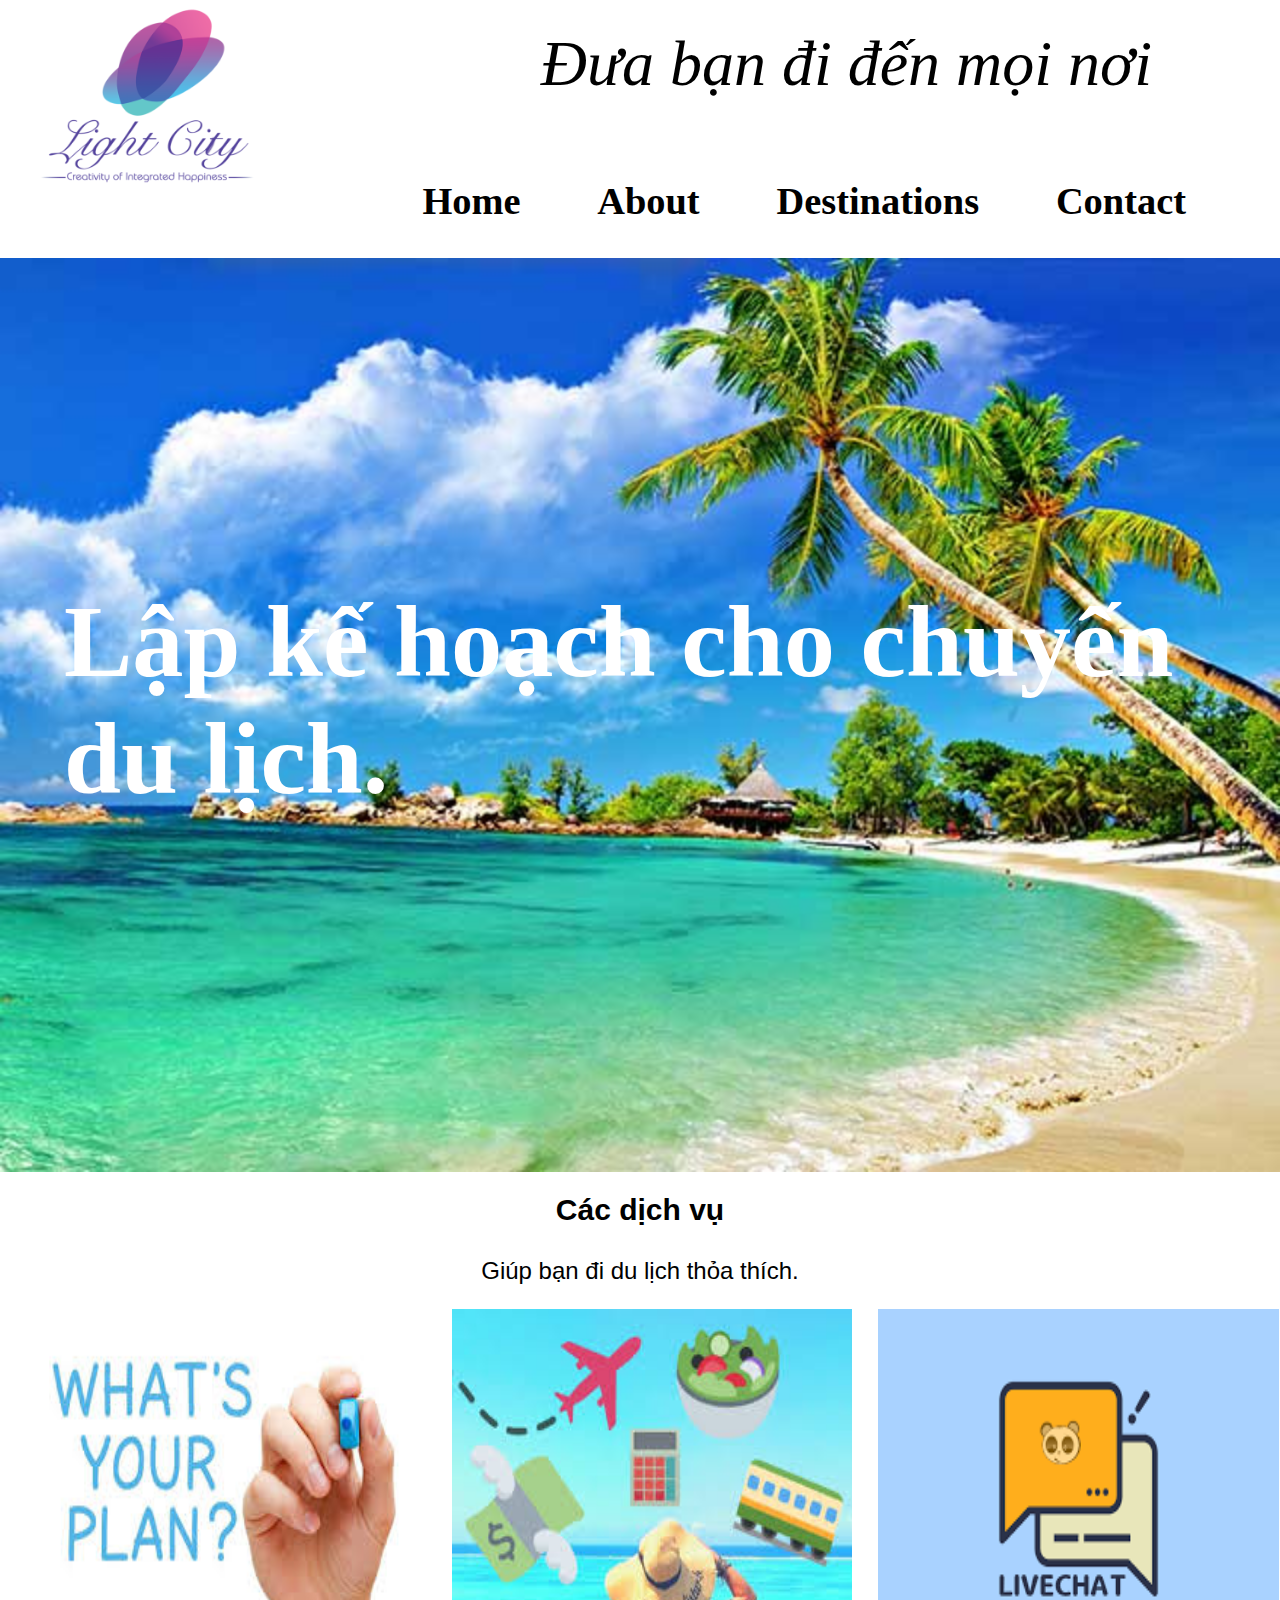
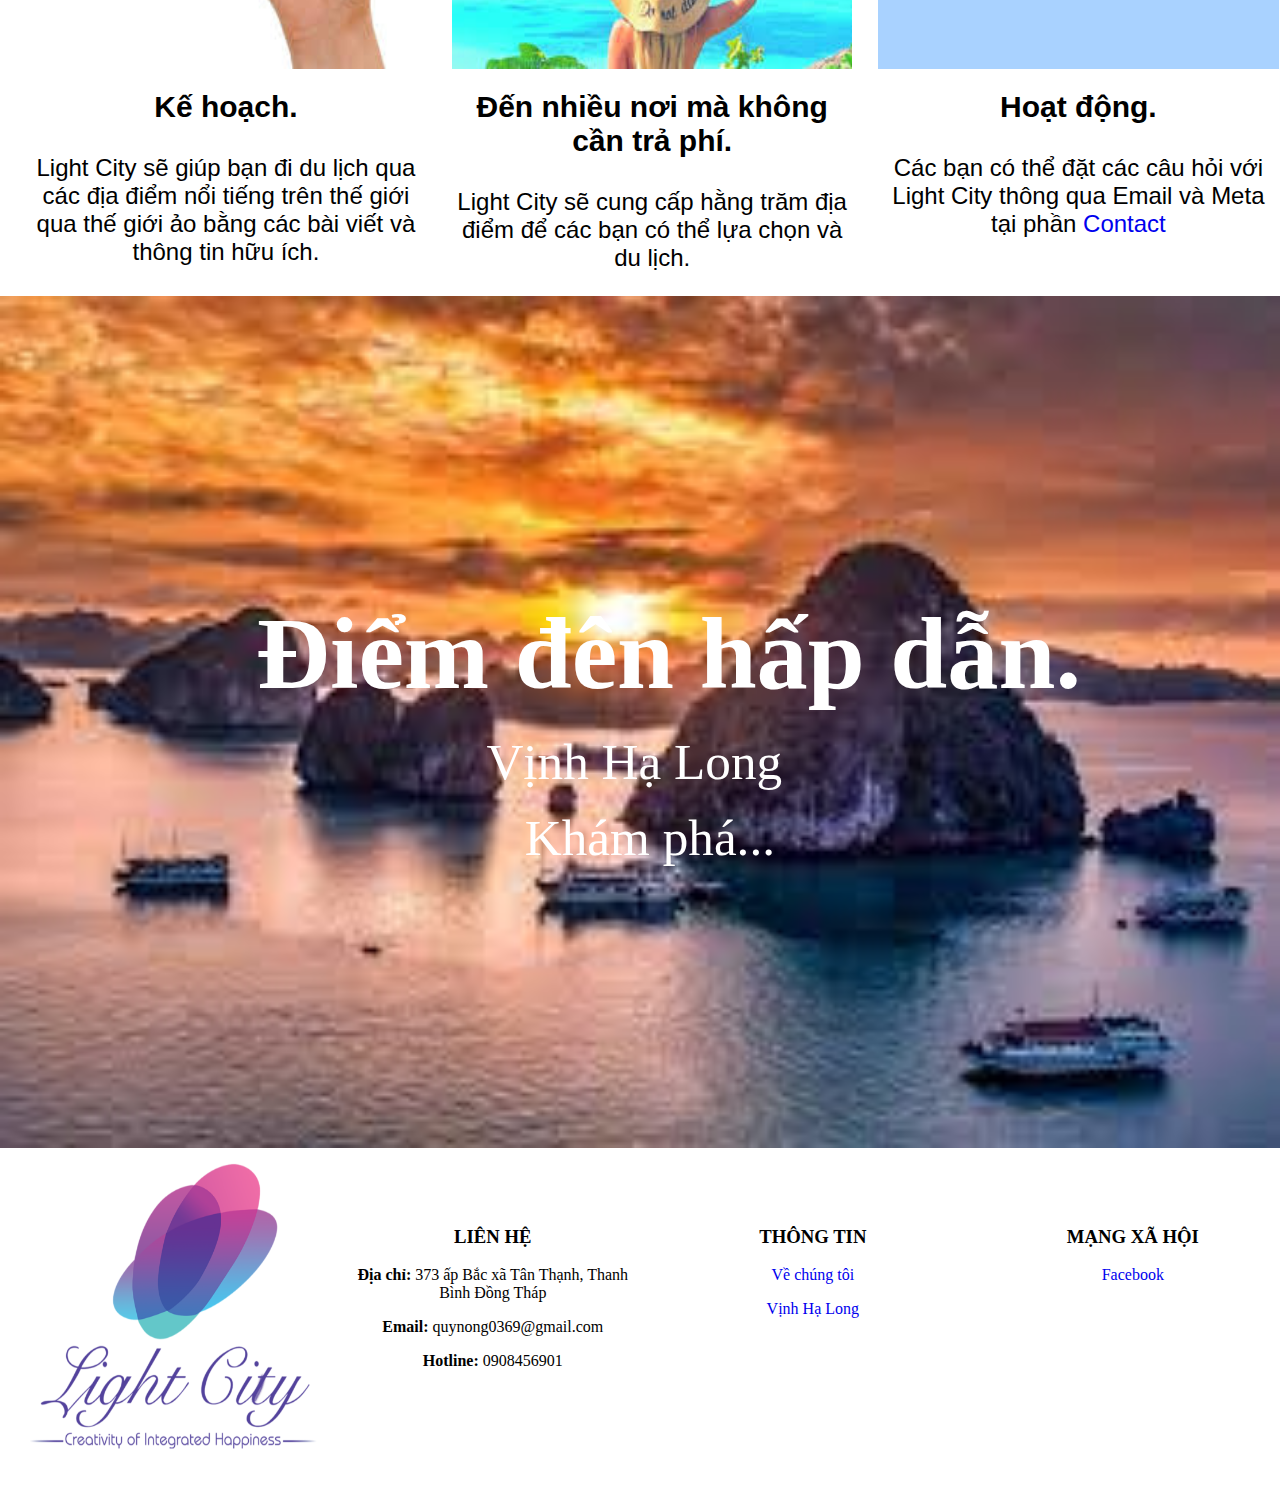
<file: index.html>
<! DOCTYPE html>
	<html>

	<head>
		<meta name="viewport" content="width=device-width, initial-scale=1.0">
		<meta name="robots" content="follow, index">
		<meta name="googlebot" content="noindex">
		<meta property=”og:locale” content=”vi_VN” />
		<meta name="Du lịch" content="Làm cách nào để du lịch mùa covid? Một cách du lịch mới thời covid thông qua các bài dẫn và giới thiệu vô cùng đặc biệt.">
		<meta name="google-site-verification" content="J0bXh6ZEHt2dOrxmXsUJlKxfaGA5GnwCil8Lu2T3VeE" />
		<title>Du lịch đặt biệt thời covid</title>
		<link href="https://fonts.googleapis.com/css2?family=Lato:wght@400;700&display=swap" rel="stylesheet">
		<script src="https://ajax.googleapis.com/ajax/libs/jquery/3.4.1/jquery.min.js"></script>
		<script src="https://maxcdn.bootstrapcdn.com/bootstrap/3.4.1/js/bootstrap.min.js"></script>
		
		<link rel="stylesheet" type="text/css" href="./mobile.css">
		<link rel="stylesheet" type="text/css" href="./tablets.css">
		<link rel="stylesheet" type="text/css" href="./destop.css">
		
		<script src="https://code.jquery.com/jquery-3.6.0.js"
			integrity="sha256-H+K7U5CnXl1h5ywQfKtSj8PCmoN9aaq30gDh27Xc0jk=" crossorigin="anonymous"></script>
		<link rel="stylesheet" href="https://cdnjs.cloudflare.com/ajax/libs/font-awesome/6.0.0-beta3/css/all.min.css"
			integrity="sha512-Fo3rlrZj/k7ujTnHg4CGR2D7kSs0v4LLanw2qksYuRlEzO+tcaEPQogQ0KaoGN26/zrn20ImR1DfuLWnOo7aBA=="
			crossorigin="anonymous" referrerpolicy="no-referrer" />
		<link rel="preconnect" href="https://fonts.googleapis.com">
		<link rel="preconnect" href="https://fonts.gstatic.com" crossorigin>
		<script>
			(function (h, o, t, j, a, r) {
				h.hj = h.hj || function () { (h.hj.q = h.hj.q || []).push(arguments) };
				h._hjSettings = { hjid: 2736429, hjsv: 6 };
				a = o.getElementsByTagName('head')[0];
				r = o.createElement('script'); r.async = 1;
				r.src = t + h._hjSettings.hjid + j + h._hjSettings.hjsv;
				a.appendChild(r);
			})(window, document, 'https://static.hotjar.com/c/hotjar-', '.js?sv=');
		</script>
		<script>
			$(document).ready(function () {
				$('#icon').click(function () {
					$('nav').slideToggle();
				});
			})
		</script>
		<meta charset="UTF-8">
	</head>
	
	<body>
		<div id="blog">
			<header id="logo">				
					<a href="#">
						<img src="./Logo.png">
			    	</a>	
					<p><i>Đưa bạn đi đến mọi nơi</i></p>			
			</header>
			<div id="icon">
				<i class="fas fa-bars"></i>
			</div>
			<nav>				
				<div class="menu">
					<ul id="main-menu">
						<li><a href="#">Home</a></li>
						<li><a href="./about.html">About</a></li>
						<li><a href="./Destinations.html">Destinations</a></li>
						<li><a href="./Contact.html">Contact</a></li>
					</ul>
				</div>
			</nav>
		</div>
		<div id="banner">
			<img src="du-lich-he-kham-pha-bien-dep-nhat-viet-nam.jpg">
			<h1>Lập kế hoạch cho chuyến du lịch.</h1>
		</div>
		<div id="main">
			<h3>Các dịch vụ</h3>
			<p>Giúp bạn đi du lịch thỏa thích.</p>
			<div id="img" class="row">
				<div class="col-sm-12 col-md-6 col-lg-4 box">
					<div>
						<img src="plan.jpg" alt="" />
						<h3>Kế hoạch.</h3>
						<p>Light City sẽ giúp bạn đi du lịch qua các địa điểm nổi tiếng trên thế giới qua thế giới ảo
							bằng các bài viết và thông tin hữu ích.</p>
					</div>
				</div>
				<div class="col-sm-12 col-md-6 col-lg-4 box">
					<div>
						<img src="du-lich.jpg" alt="" />
						<h3>Đến nhiều nơi mà không cần trả phí.</h3>
						<p>Light City sẽ cung cấp hằng trăm địa điểm để các bạn có thể lựa chọn và du lịch.</p>
					</div>
				</div>
				<div class="col-sm-12 col-md-6 col-lg-4 box">
					<div>
						<img src="./chat.png" alt="" />
						<h3>Hoạt động.</h3>
						<p>Các bạn có thể đặt các câu hỏi với Light City thông qua Email và Meta tại phần <a href="./Contact.html">Contact</a></p>
					</div>
				</div>
			</div>
		</div>
		<div id="point">
			<img src="./vinh-ha-long.jpg">
			<h1>Điểm đên hấp dẫn.</h1>
			<p>Vịnh Hạ Long</p>
			<a href="./Destinations.html">Khám phá...</a>
		</div>
		<div class="row">
			<div class="col-sm-12 col-md-6 col-lg-3 box contact">
				<img src="./Logo.png"
				alt="" />
			</div>
			<div class="col-sm-12 col-md-6 col-lg-3 box contact">
				<h3>LIÊN HỆ</h3>
				<p><b>Địa chỉ: </b>373 ấp Bắc xã Tân Thạnh, Thanh Bình Đồng Tháp</p>
				<p><b>Email: </b>quynong0369@gmail.com</p>
				<p><b>Hotline: </b><u>0908456901</u></p>
			</div>
			<div class="col-sm-12 col-md-6 col-lg-3 box contact">
				<h3>THÔNG TIN</h3>
				
					<p><a href="./about.html">Về chúng tôi</a></p>
					<p><a href="./Destinations.html">Vịnh Hạ Long</a><?p>
				
			</div>
			<div class="col-sm-12 col-md-6 col-lg-3 box contact">
				<h3>MẠNG XÃ HỘI</h3>
				<p><a href="./https://www.facebook.com/Quynong.211020/">Facebook</a></p>
				
				
			</div>
		</div>
   
	</body>

	</html>
</file>
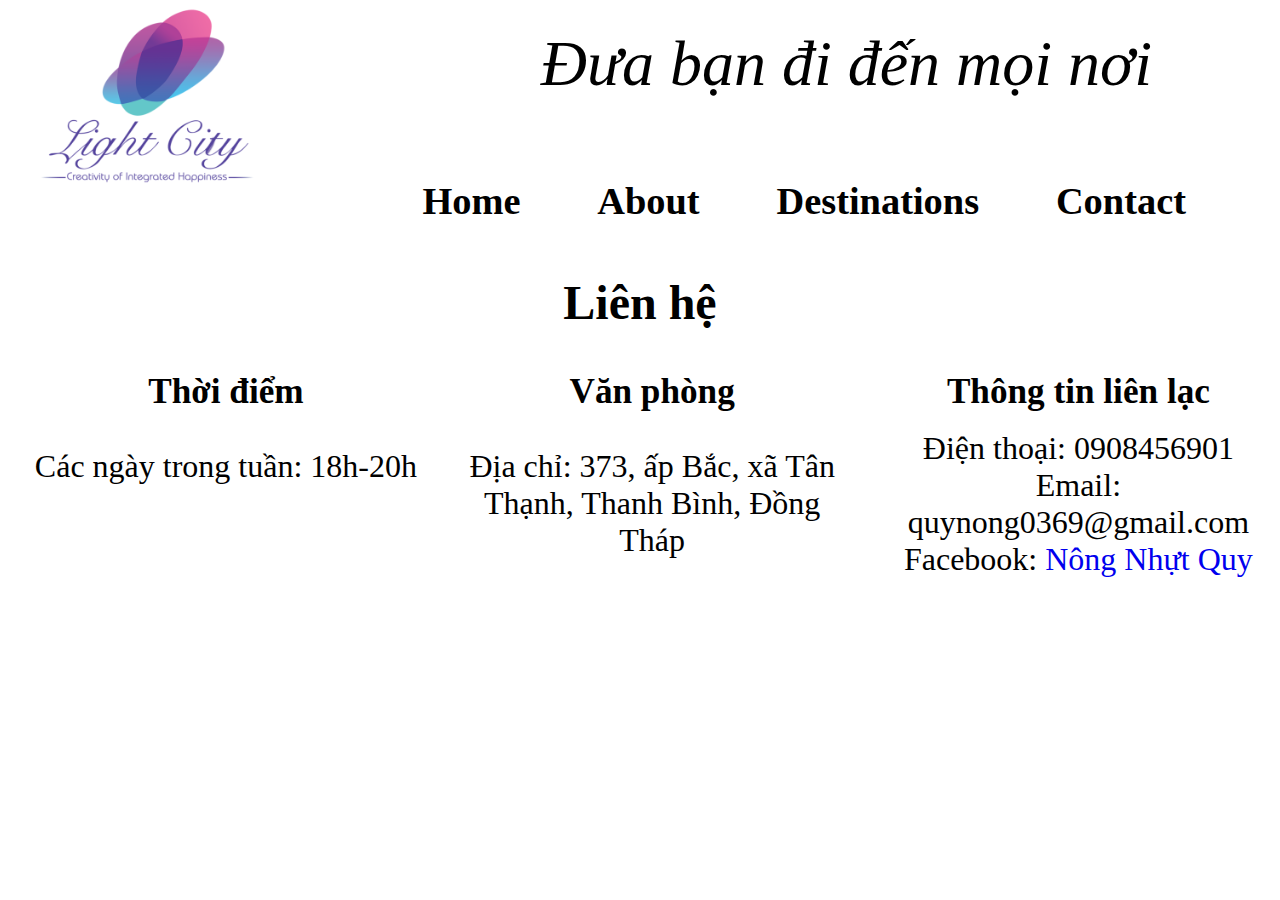
<file: Contact.html>
<! DOCTYPE html>
	<html>

	<head>
		<meta name="viewport" content="width=device-width, initial-scale=1.0">
		<title>Du lịch đặt biệt thời covid</title>
		<link href="https://fonts.googleapis.com/css2?family=Lato:wght@400;700&display=swap" rel="stylesheet">
		<script src="https://ajax.googleapis.com/ajax/libs/jquery/3.4.1/jquery.min.js"></script>
		<script src="https://maxcdn.bootstrapcdn.com/bootstrap/3.4.1/js/bootstrap.min.js"></script>
		<link rel="stylesheet" type="text/css" href="./mobile.css">
		<link rel="stylesheet" type="text/css" href="./contact.css">
		<link rel="stylesheet" type="text/css" href="./destop.css">
		<script src="https://code.jquery.com/jquery-3.6.0.js"
			integrity="sha256-H+K7U5CnXl1h5ywQfKtSj8PCmoN9aaq30gDh27Xc0jk=" crossorigin="anonymous"></script>
		<link rel="stylesheet" href="https://cdnjs.cloudflare.com/ajax/libs/font-awesome/6.0.0-beta3/css/all.min.css"
			integrity="sha512-Fo3rlrZj/k7ujTnHg4CGR2D7kSs0v4LLanw2qksYuRlEzO+tcaEPQogQ0KaoGN26/zrn20ImR1DfuLWnOo7aBA=="
			crossorigin="anonymous" referrerpolicy="no-referrer" />
		<link rel="preconnect" href="https://fonts.googleapis.com">
		<link rel="preconnect" href="https://fonts.gstatic.com" crossorigin>
		<script>
			$(document).ready(function () {
				$('#icon').click(function () {
					$('nav').slideToggle();
				});
			})
		</script>
		<meta charset="UTF-8">
	</head>

	<body>
		<div id="blog">
			<header id="logo">				
					<a href="#">
						<img src="./Logo.png">
			    	</a>	
					<p><i>Đưa bạn đi đến mọi nơi</i></p>			
			</header>
			<div id="icon">
				<i class="fas fa-bars"></i>
			</div>
			<nav>				
				<div class="menu">
					<ul id="main-menu">
					<li><a href="./index.html">Home</a></li>
					<li><a href="./about.html">About</a></li>
					<li><a href="./Destinations.html">Destinations</a></li>
					<li><a href="#">Contact</a></li>
				</ul>
			    </div>
		</div>
		<h1>Liên hệ</h1>
		<div class="col-sm-12 col-md-6 col-lg-4 box">
			<div>
				<h3>Thời điểm</h3>
				<p>Các ngày trong tuần: 18h-20h</p>
			</div>
		</div>
		<div class="col-sm-12 col-md-6 col-lg-4 box">
			<div>
				<h3>Văn phòng</h3>
				<p>Địa chỉ: 373, ấp Bắc, xã Tân Thạnh, Thanh Bình, Đồng Tháp</p>
			</div>
		</div>
		<div class="col-sm-12 col-md-6 col-lg-4 box">
			<div id="div3">
				<h3>Thông tin liên lạc</h3>
				<p>Điện thoại: 0908456901</p>
				<p>Email: quynong0369@gmail.com</p>
				<p>Facebook: <a href="https://www.facebook.com/Quynong.211020/">Nông Nhựt Quy</a></p>
			</div>
		</div>
	</body>

	</html>
</file>
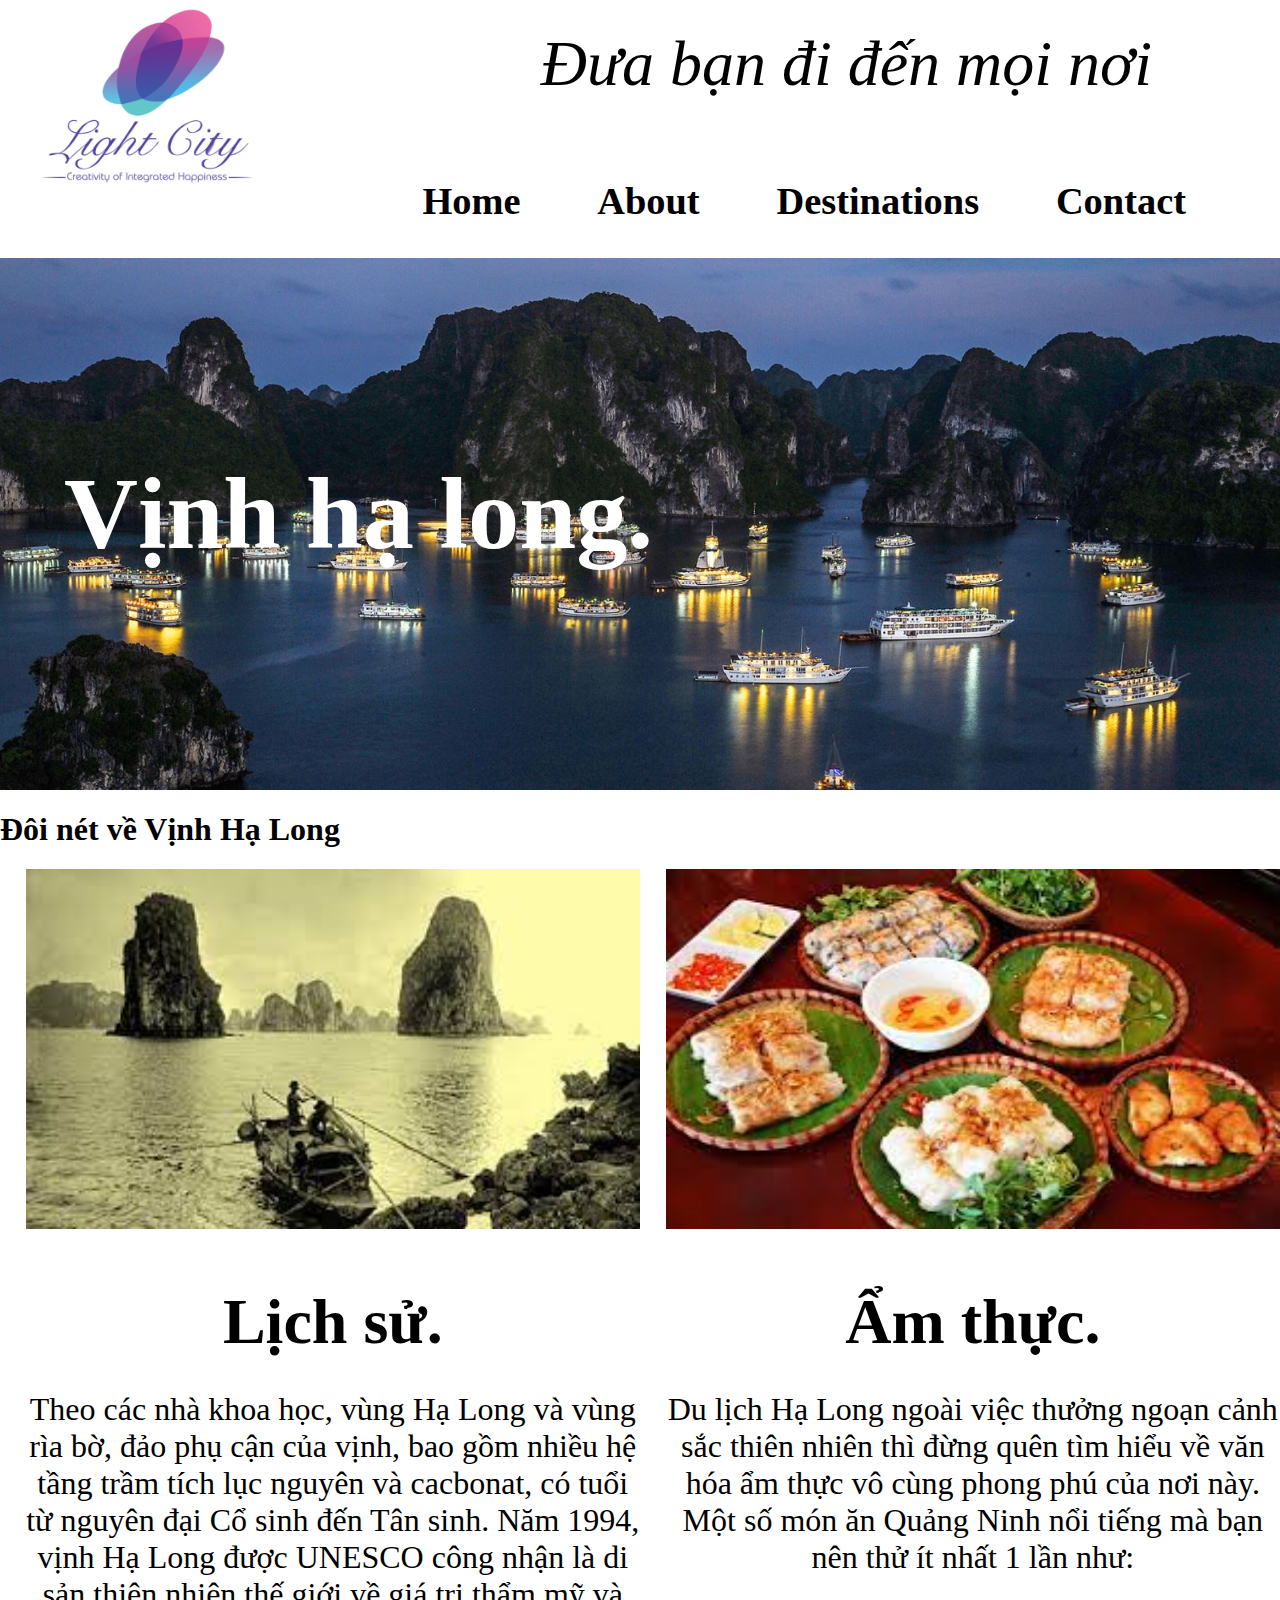
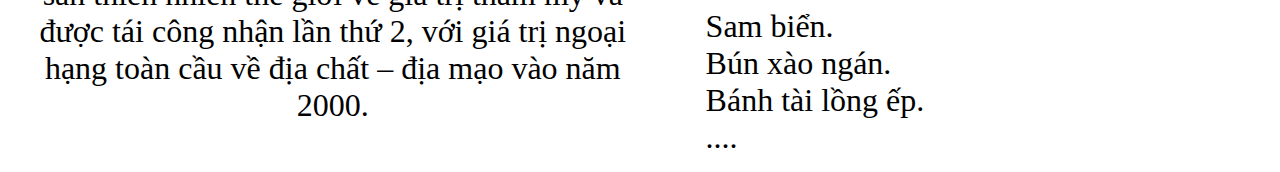
<file: Destinations.html>
<! DOCTYPE html>
	<html>

	<head>
		<meta name="viewport" content="width=device-width, initial-scale=1.0">
		<title>Du lịch đặt biệt thời covid</title>
		<link href="https://fonts.googleapis.com/css2?family=Lato:wght@400;700&display=swap" rel="stylesheet">
		<script src="https://ajax.googleapis.com/ajax/libs/jquery/3.4.1/jquery.min.js"></script>
		<script src="https://maxcdn.bootstrapcdn.com/bootstrap/3.4.1/js/bootstrap.min.js"></script>
		<link rel="stylesheet" type="text/css" href="./mobile.css">
		<link rel="stylesheet" type="text/css" href="./Destinations.css">
		<link rel="stylesheet" type="text/css" href="./destop.css">
		<script src="https://code.jquery.com/jquery-3.6.0.js"
			integrity="sha256-H+K7U5CnXl1h5ywQfKtSj8PCmoN9aaq30gDh27Xc0jk=" crossorigin="anonymous"></script>
		<link rel="stylesheet" href="https://cdnjs.cloudflare.com/ajax/libs/font-awesome/6.0.0-beta3/css/all.min.css"
			integrity="sha512-Fo3rlrZj/k7ujTnHg4CGR2D7kSs0v4LLanw2qksYuRlEzO+tcaEPQogQ0KaoGN26/zrn20ImR1DfuLWnOo7aBA=="
			crossorigin="anonymous" referrerpolicy="no-referrer" />
		<link rel="preconnect" href="https://fonts.googleapis.com">
		<link rel="preconnect" href="https://fonts.gstatic.com" crossorigin>
		<script>
			$(document).ready(function () {
				$('#icon').click(function () {
					$('nav').slideToggle();
				});
			})
		</script>
		<meta charset="UTF-8">
	</head>

	<body>
		<div id="blog">
			<header id="logo">				
					<a href="#">
						<img src="./Logo.png">
			    	</a>	
					<p><i>Đưa bạn đi đến mọi nơi</i></p>			
			</header>
			<div id="icon">
				<i class="fas fa-bars"></i>
			</div>
			<nav>				
				<div class="menu">
					<ul id="main-menu">
					<li><a href="./index.html">Home</a></li>
					<li><a href="./about.html">About</a></li>
					<li><a href="#">Destinations</a></li>
					<li><a href="./Contact.html">Contact</a></li>
				</ul>
			</div>
		</div>
        <div id="banner">
			<img
				src="ha-long-bay.jpg">
			<h1>Vịnh hạ long.</h1>
        </div>
        <div id="main">
            <h1>Đôi nét về Vịnh Hạ Long</h1>
        </div>
        <div class="col-sm-12 col-md-6 col-lg-6 box">
            <div>
                <img src="./lich-su.jpg"
                    alt="" />
                <h3>Lịch sử.</h3>
                <p>Theo các nhà khoa học, vùng Hạ Long và vùng rìa bờ, đảo phụ cận của vịnh, bao gồm nhiều hệ tầng trầm tích lục nguyên và cacbonat, có tuổi từ nguyên đại Cổ sinh đến Tân sinh.
                    Năm 1994, vịnh Hạ Long được UNESCO công nhận là di sản thiên nhiên thế giới về giá trị thẩm mỹ và được tái công nhận lần thứ 2, với giá trị ngoại hạng toàn cầu về địa chất – địa mạo vào năm 2000.
                </p>
            </div>
		</div>
        <div class="col-sm-12 col-md-6 col-lg-6 box">
                <div>
                    <img src="./am-thuc.jpg"
                        alt="" />
                    <h3>Ẩm thực.</h3>
                    <p>Du lịch Hạ Long ngoài việc thưởng ngoạn cảnh sắc thiên nhiên thì đừng quên tìm hiểu về văn hóa ẩm thực vô cùng phong phú của nơi này. Một số món ăn Quảng Ninh nổi tiếng mà bạn nên thử ít nhất 1 lần như:</p>
                    <ul>
                        <li>Sam biển.</li>
                        <li>Bún xào ngán.</li>
                        <li>Bánh tài lồng ếp.</li>
                        <li>....</li>
                    </ul>
                </div>
            </div>
    </body>

	</html>
</file>
<file: mobile.css>
* {
    text-decoration: none;
    list-style-type: none;
    box-sizing: border-box;
  }

body{
      width: 100%;
      height: auto;
      margin: auto;   
  }
header {
    width:100%;
    background-color: rgb(255, 255, 255);
    display:flex;
    justify-content: space-between;
    line-height: 0vw;
    height: 10vw;
}
header p {
    font-size: 5vw;
    margin-right:10vw;
}
header a img {
    width: 17vw;
    height: auto;
    margin-left: 3vw;
}


nav {
    display:none;
    background-color: #ffffff;
   
}
#main-menu {
    flex-direction: column;
    text-align: center;
    display:flex;
    padding: 0px;
}
.menu {
    margin-top: 0px;
}
.menu ul li {
    display: inline;
    
}
#main-menu {
    margin-top: 0px;
}

.menu  #main-menu li a {
    color: rgb(0, 0, 0);
    font-family: 'Times New Roman', Times, serif;
    font-size:3vw;
    text-align:center;
    font-weight: bold;
    display: block;
    padding: 1vw;
    margin: 1vw 0;

}
#main-menu li a:hover {
    color:rgb(62, 214, 235);
    transition: color .2s ease-out;   
}
#icon {
    background-color: rgb(255, 255, 255);
    text-align: right;
    
    font-size: 3em;    

}

#banner {
    width: 100%;
    height: auto;
    position: relative;
   
}
#banner h1 {
    position: absolute;
    top:20vw;
    left:5vw;
    font-family: 'Libre Baskerville', serif;
    font-size: 8vw;
    color:rgb(255, 255, 255);
}
#banner img {
    width: 100%;
    height: auto;
}
#main {
    background-color: rgb(255, 255, 255);
    margin-bottom:0px;
}
#main h3 {
    text-align: center;
    font-family: Arial;
    margin-bottom:30px;
    margin-top:-19px ;
    padding-top: 40px;
    font-size: 30px;
}
#main p {
    text-align: center;
    font-weight: 400;
    font-family: Arial;
    padding-top:0%;
    font-size: 1.5em;
    padding-bottom:0%;
}
.box div :nth-child(2) {
    margin-top: 7%;
    margin-bottom: 4%;   
    padding-top: 2%;
}    
.box img {
    width: 100%;
}
.box {
    padding-left: 2%;
}
#point {
    width: 100%;
    height: auto;
    position: relative;
}

#point img {
    width: 100%;
    height: auto;
}
#point h1 {
    position: absolute;
    top:18vw;
    left:20vw;
    font-family: 'Libre Baskerville', serif;
    font-size: 8vw;
    color:rgb(255, 255, 255);
}
#point p {
    position: absolute;
    top:30vw;
    left:38vw;
    font-family: 'Libre Baskerville', serif;
    font-size: 4vw;
    color:rgb(255, 255, 255);
}
#point a {
    position: absolute;
    top:40vw;
    left:41vw;
    font-family: 'Libre Baskerville', serif;
    font-size: 4vw;
    color:rgb(255, 255, 255);
}
</file>
<file: tablets.css>
@media only screen and (max-width: 991px) and (min-width: 768px) {
    * {
        text-decoration: none;
        list-style-type: none;
        box-sizing: border-box;
      }
      
    .col-md-12 {width: 100%;}
    [class*="col-"] {
        float: left;
    }
    .row::after {
        content: "";
        clear: both;
        display: table;
    }
    .box div :nth-child(2) {
        margin-top: 0%;
        margin-bottom: 0%;   
        padding-top: 0%;
    }    
    .box img {
        width: 100%;
    }
    .box {
        padding-left: 0%;
    }
    .contact {
        width: 50%;
        height:35%;
        padding:5%;
    }
    .contact img {
        text-align: center;
        width:50%;
        height:auto;
    }
}
</file>
<file: destop.css>
@media screen and (min-width: 992px) {
    nav {
        display: block;
        background-color: rgb(255, 255, 255);  
    }
    #icon {
        display:none;
    }
    #main-menu {
        flex-direction: row;
        text-align: center;
        display:flex;
        padding-left: 30vw;
    }
    .menu {
        margin-top: 0px;
    }
    .menu ul li {
        display: inline;
        
    }
    #main-menu {
        margin-top: 0px;
    }
    
    .menu  #main-menu li a {
        padding: 4vw 1em 0.5em 1em;
        margin: 0;
    
    }
    #main-menu li a:hover {
        color:rgb(211, 31, 31);
       
    }
    .box div :nth-child(2) {
        margin-top: 7%;
        margin-bottom: 4%;   
        padding-top: 2%;
    }    
    
    .box {
        padding-left: 2%;
    }
    .box img {
        width: 100%;
        height: 40%;
    }
    [class*="col-"] {
        float: left;
    }
    .row::after {
        content: "";
        clear: both;
        display: table;
    }
    .col-lg-4 {
        width:33.3%;
    }
    .col-lg-6 {
        width:50%;
    }
    .col-lg-3 {width: 25%;}
    .contact h3 {
        padding-top: 20%;
    }
    h3, p, a {
       
        text-align: center;    
    }
}
</file>
<file: contact.css>
h1 {
    text-align: center;
    font-size:3em;
}
h3 {
    margin: 10px 3vw;
    font-size:2.2em;
}
box p {
    margin:0px;
}
#div3 p {
    margin:0px;
       
}
.box div :nth-child(2) {
    margin:0px;
   
}
.box div p {
    font-size:2em;
    padding:0vw;
}
</file>
<file: Destinations.css>
#banner h1 {
    position: absolute;
    top:10vw;
    left:5vw;
    font-family: 'Libre Baskerville', serif;
    font-size: 8vw;
    color:rgb(255, 255, 255);
}
#main {
    background-color: rgb(255, 255, 255);
}
h3 {
    padding-top:1em;
    font-size:4em;
    text-align: center;

}
p {
    font-size:2em;
}
ul li {
    font-size: 2em;

}
.box div :nth-child(2) {
    margin-top: 0%;
    margin-bottom: 0%;
    padding-top: 0%;
}
@media screen and (min-width: 992px) {
.box img {
    width: 50%;
    height: 40%;
}

.col-lg-6 {
    width:50%;
}
.box div ul :nth-child(2) {
    margin-top: 0%;
    margin-bottom: 0%;
    padding-top: 0%;
}
}
</file>
